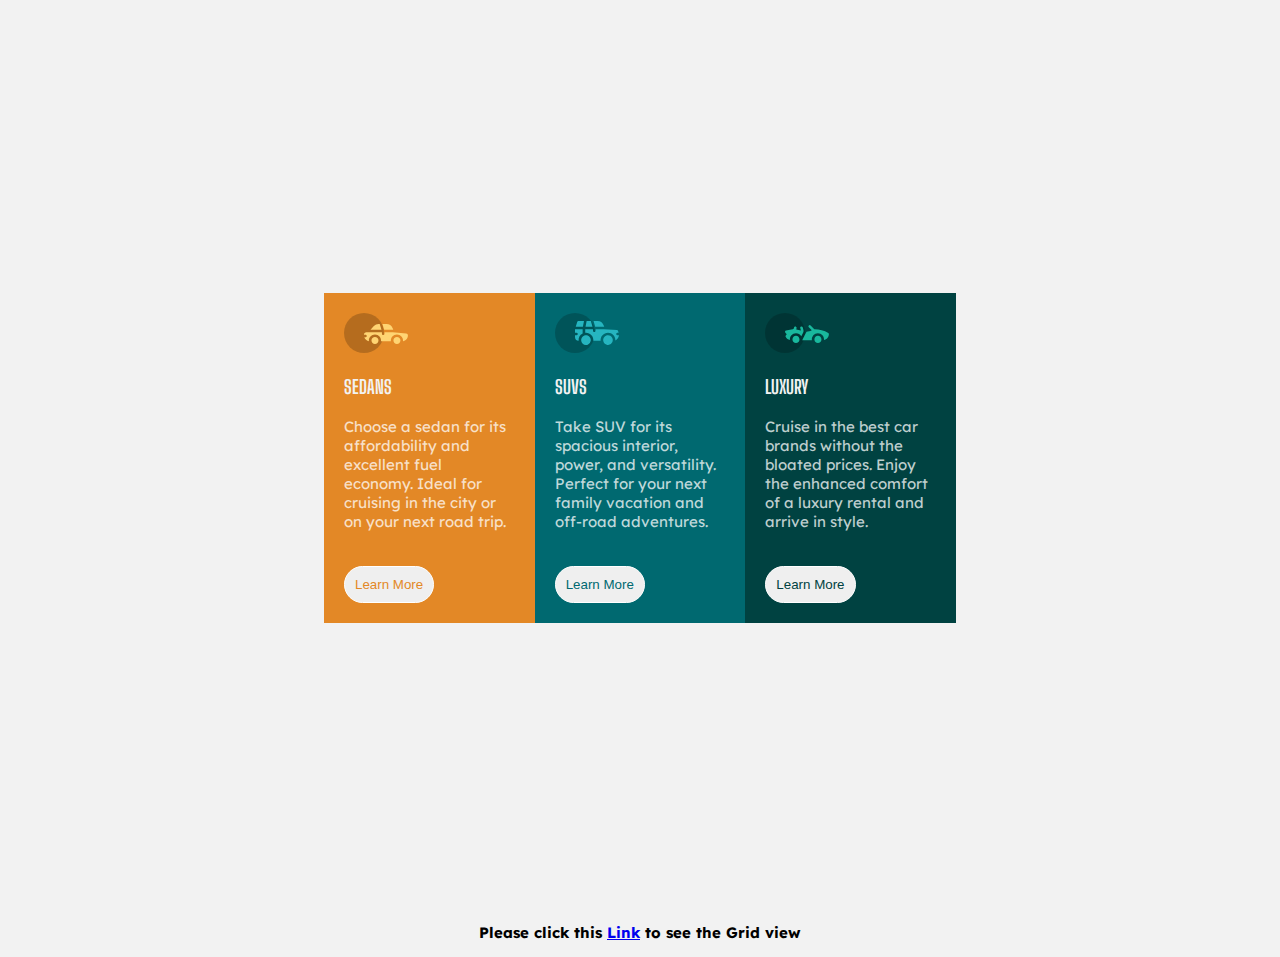
<file: Week-4 Task/Index.html>
<!DOCTYPE html>
<html lang="en">
  <head>
    <meta charset="UTF-8" />
    <meta http-equiv="X-UA-Compatible" content="IE=edge" />
    <meta name="viewport" content="width=device-width, initial-scale=1.0" />
    <title>Card</title>
    <link rel="preconnect" href="https://fonts.googleapis.com">
<link rel="preconnect" href="https://fonts.gstatic.com" crossorigin>
<link href="https://fonts.googleapis.com/css2?family=Lexend+Deca&display=swap" rel="stylesheet">
<link rel="preconnect" href="https://fonts.googleapis.com">
<link rel="preconnect" href="https://fonts.gstatic.com" crossorigin>
<link href="https://fonts.googleapis.com/css2?family=Big+Shoulders+Display:wght@700&display=swap" rel="stylesheet">    
<link rel="stylesheet" href="Index.css" />
    <style>
      footer > p{
        color:black;
        text-align: center;
      }
    </style>
  </head>
  <body>
    
    <main>
    <div class="container">
      <div class="flex cont1">
        <img src="Copy of icon-sedans.svg" alt="" />
        <h3>SEDANS</h3>
        <p>
          Choose a sedan for its affordability and excellent fuel economy. Ideal
          for cruising in the city or on your next road trip.
        </p>
        <button class="btn1">Learn More</button>
      </div>
      <div class="flex cont2">
        <img src="Copy of icon-suvs.svg" alt="" />
        <h3>SUVS</h3>
        <p>
          Take SUV for its spacious interior, power, and versatility. Perfect
          for your next family vacation and off-road adventures.
        </p>
        <button class="btn2">Learn More</button>
      </div>
      <div class="flex cont3">
        <img src="Copy of icon-luxury.svg" alt="" />
        <h3>LUXURY</h3>
        <p>
          Cruise in the best car brands without the bloated prices. Enjoy the
          enhanced comfort of a luxury rental and arrive in style.
        </p>
        <button class="btn3">Learn More</button>
      </div>
    </div>
    </main>
    <footer>
      <p><strong> Please click this <a href="grid.html">Link</a> to see the Grid view </strong></p>
    </footer>
  </body>
</html>
</file>
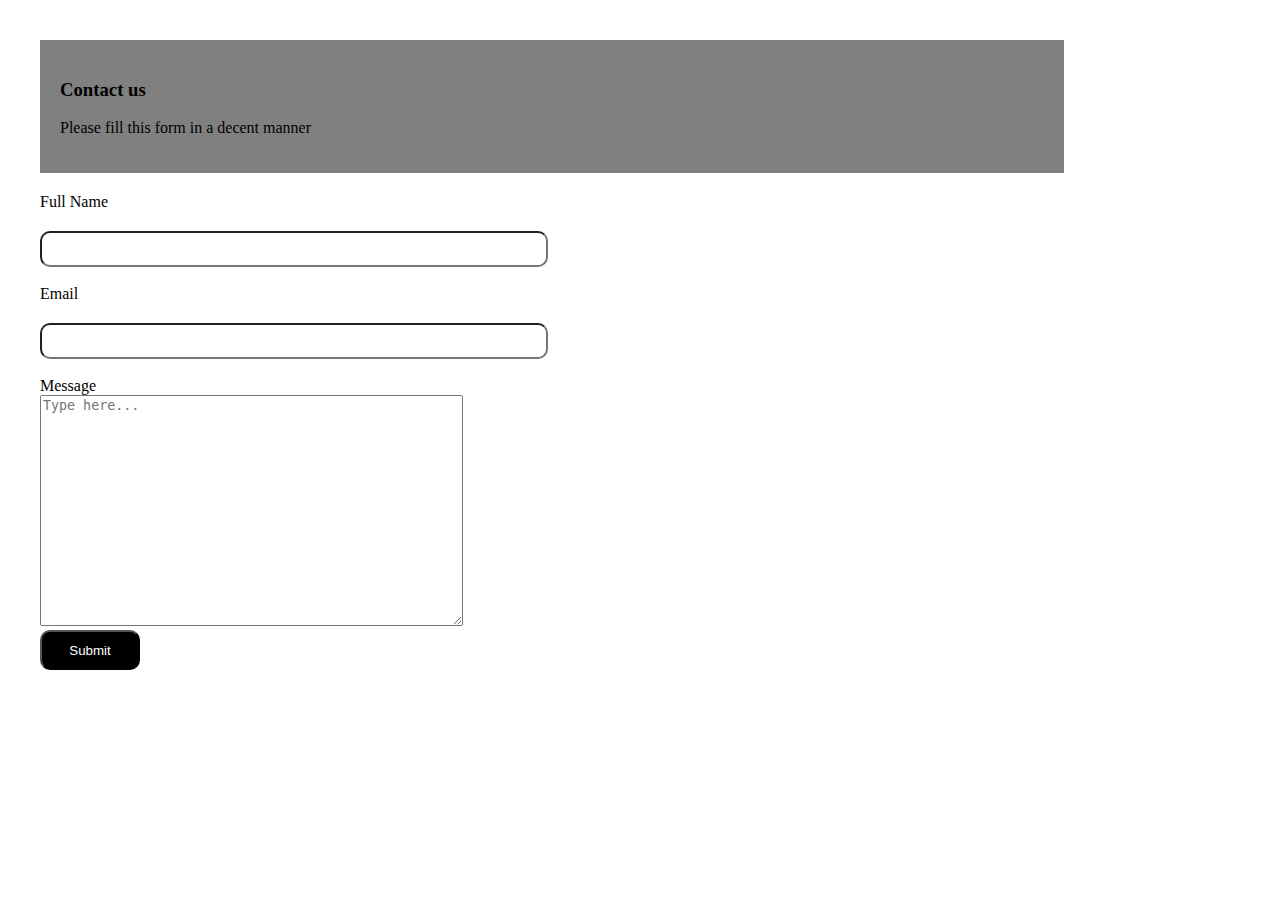
<file: Week-3 Task (A)/contact.html>
<!DOCTYPE html>
<html lang="en">
<head>
    <meta charset="UTF-8">
    <meta http-equiv="X-UA-Compatible" content="IE=edge">
    <meta name="viewport" content="width=device-width, initial-scale=1.0">
    <title>Contact Us</title>
    <link rel="stylesheet" href="contact.css">
</head>
<body>
    <div class="contact">
    <h3>Contact us</h3>
    <p>Please fill this form in a decent manner</p>
    </div>
    <form action="">
        <label for="FullName">Full Name</label><br>
        <input type="text" id="FullName" required><br>
        <br>

        <label for="email">Email</label><br>
        <input type="email" id="email" required><br><br>
        <label for="message">Message</label><br>
        <textarea name="area" id="area" cols="50" rows="15" required placeholder="Type here..."></textarea><br>
        <button type="submit" id="btn">Submit</button>
    </form>
</body>
</html>
</file>
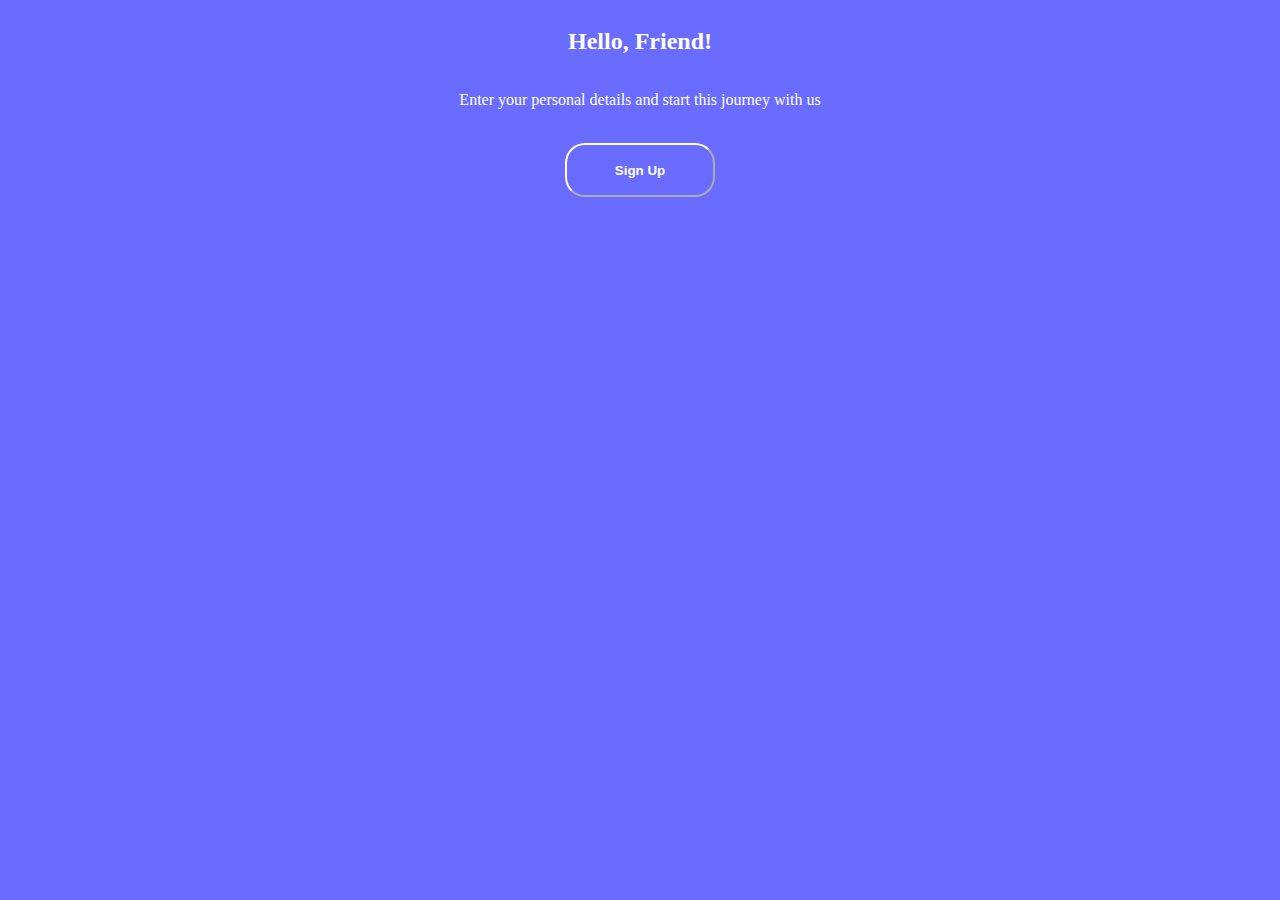
<file: Week-3 Task (B)/Landing.html>
<!DOCTYPE html>
<html lang="en">
  <head>
    <meta charset="UTF-8" />
    <meta http-equiv="X-UA-Compatible" content="IE=edge" />
    <meta name="viewport" content="width=device-width, initial-scale=1.0" />
    <title>Home Page</title>
    <link rel="stylesheet" href="Landing.css" />
  </head>
  <body>
    <div class="container">
      <h2>Hello, Friend!</h2>
      <p>Enter your personal details and start this journey with us</p>
    </div>
    <br />
    <div class="container">
      <a href="registration.html"
        ><button type="button" id="button-1"><h4>Sign Up</h4></button></a
      >
    </div>
  </body>
</html>
</file>
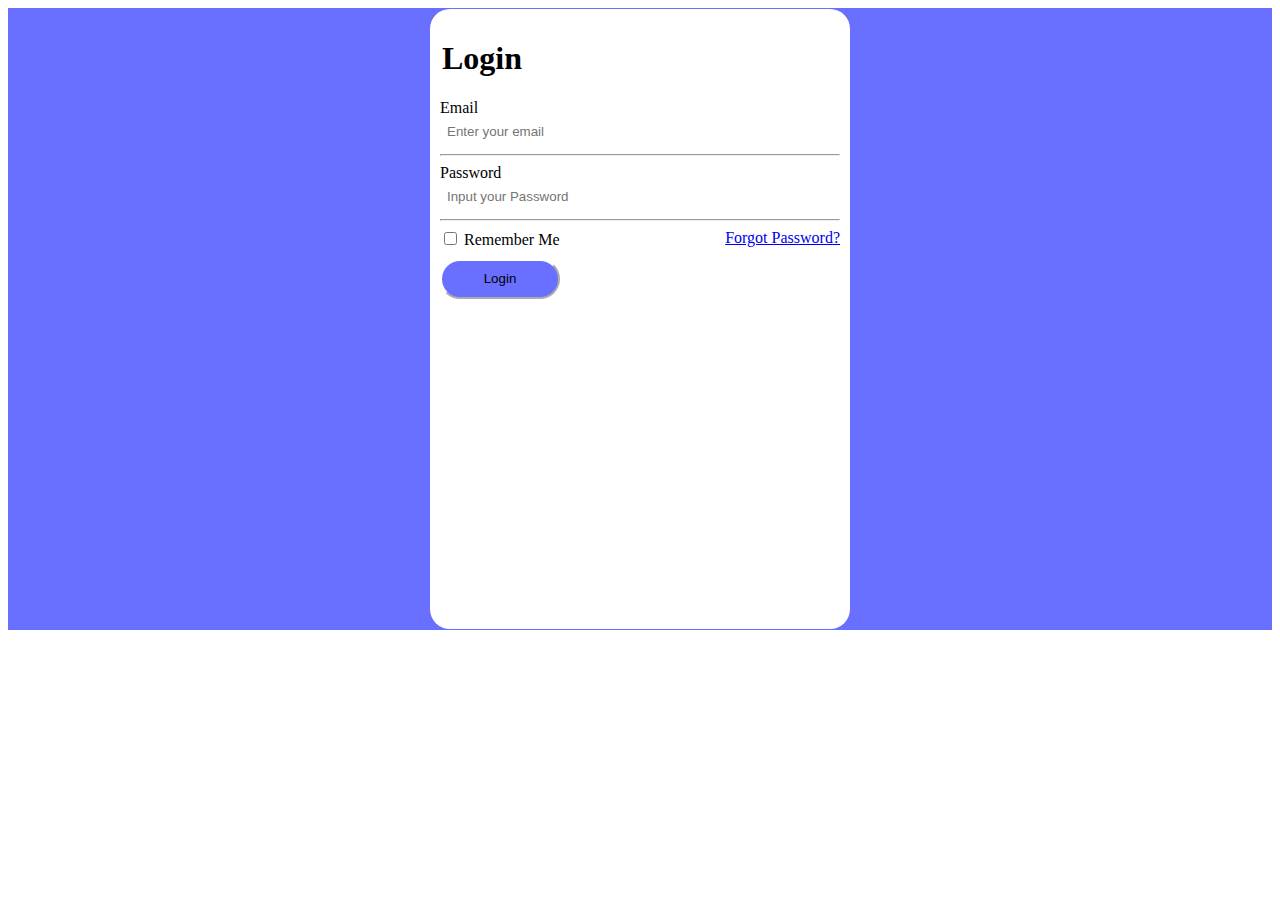
<file: Week-3 Task (B)/login.html>
<!DOCTYPE html>
<html lang="en">
  <head>
    <meta charset="UTF-8" />
    <meta http-equiv="X-UA-Compatible" content="IE=edge" />
    <meta name="viewport" content="width=device-width, initial-scale=1.0" />
    <title>Login</title>
    <link rel="stylesheet" href="login.css" />
  </head>
  <body>
    <div class="container">
      <form action="success-page.html">
        <legend><h1>Login</h1></legend>
        <label for="email">Email</label><br />
        <input
          type="email"
          id="email"
          name="email"
          placeholder="Enter your email"
          required
        /><br />
        <hr />
        <label for="password">Password</label><br />
        <input
          type="password"
          id="password"
          name="password"
          placeholder="Input your Password"
          required
        />
        <br />
        <hr />
        <section>
          <div class="space">
            <input type="checkbox" id="checkbox" name="checkbox" />
            <label for="checkbox">Remember Me</label>
          </div>
          <div class="space">
            <a href="#">Forgot Password?</a>
          </div>
        </section>
        <button type="submit" id="submit">Login</button>
      </form>
    </div>
  </body>
</html>
</file>
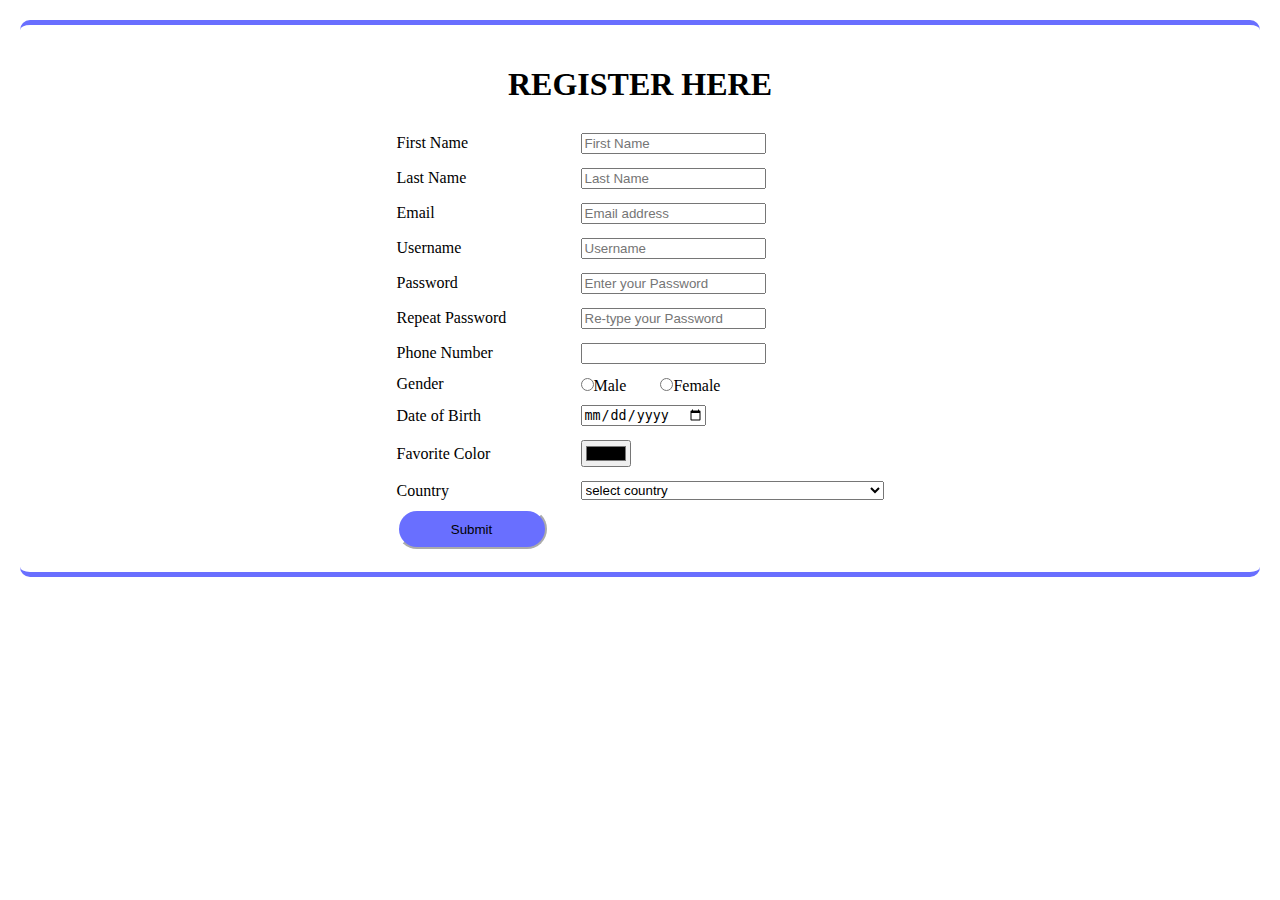
<file: Week-3 Task (B)/registration.html>
<!DOCTYPE html>
<html lang="en">
  <head>
    <meta charset="UTF-8" />
    <meta http-equiv="X-UA-Compatible" content="IE=edge" />
    <meta name="viewport" content="width=device-width, initial-scale=1.0" />
    <title>Registration Page</title>
    <link rel="stylesheet" href="registration.css" />
  </head>
  <body>
    <legend><h1>REGISTER HERE</h1></legend>
    <form action="login.html">
      <table>
        <tr>
          <td><label for="FirstName"> First Name</label></td>
          <td>
            <input
              type="text"
              name="FirstName"
              id="FirstName"
              placeholder="First Name"
              required
            />
          </td>
        </tr>
        <tr>
          <td><label for="LastName">Last Name</label></td>
          <td>
            <input
              type="text"
              name="LastName"
              id="LastName"
              placeholder="Last Name"
              required
            />
          </td>
        </tr>
        <tr>
          <td><label for="email">Email</label></td>
          <td>
            <input
              type="email"
              name="email"
              id="email"
              placeholder="Email address"
              required
            />
          </td>
        </tr>
        <tr>
          <td><label for="Uname">Username</label></td>
          <td>
            <input
              type="text"
              name="Uname"
              id="Uname"
              placeholder="Username"
              required
            />
          </td>
        </tr>
        <tr>
          <td><label for="password">Password</label></td>
          <td>
            <input
              type="password"
              id="password"
              name="password"
              placeholder="Enter your Password"
              required
            />
          </td>
        </tr>
        <tr>
          <td><label for="Re-password">Repeat Password</label></td>
          <td>
            <input
              type="password"
              name="Re-password"
              id="Re-password"
              placeholder="Re-type your Password"
              required
            />
          </td>
        </tr>
        <tr>
          <td><label for="Pnumber">Phone Number</label></td>
          <td>
            <input
              type="tel"
              id="Pnumber"
              name="Pnumber"
              required
              minlength="8"
              maxlength="12"
            />
          </td>
        </tr>
        <tr>
          <td><label for="gender">Gender</label></td>
          <td>
            <input
              type="radio"
              required
              name="gender"
              id="gender"
              value="male"
            />Male
            <input
              type="radio"
              required
              id="gender"
              name="gender"
              value="female"
            />Female
          </td>
        </tr>
        <tr>
          <td><label for="dob">Date of Birth</label></td>
          <td><input type="date" name="dob" id="dob" /></td>
        </tr>
        <tr>
          <td><label for="Fcolor">Favorite Color</label></td>
          <td><input type="color" name="Fcolor" id="Fcolor" /></td>
        </tr>
        <tr>
          <td><label for="country">Country</label></td>
          <td>
            <select name="country" id="country">
              <option>select country</option>
              <option value="AF">Afghanistan</option>
              <option value="AX">Aland Islands</option>
              <option value="AL">Albania</option>
              <option value="DZ">Algeria</option>
              <option value="AS">American Samoa</option>
              <option value="AD">Andorra</option>
              <option value="AO">Angola</option>
              <option value="AI">Anguilla</option>
              <option value="AQ">Antarctica</option>
              <option value="AG">Antigua and Barbuda</option>
              <option value="AR">Argentina</option>
              <option value="AM">Armenia</option>
              <option value="AW">Aruba</option>
              <option value="AU">Australia</option>
              <option value="AT">Austria</option>
              <option value="AZ">Azerbaijan</option>
              <option value="BS">Bahamas</option>
              <option value="BH">Bahrain</option>
              <option value="BD">Bangladesh</option>
              <option value="BB">Barbados</option>
              <option value="BY">Belarus</option>
              <option value="BE">Belgium</option>
              <option value="BZ">Belize</option>
              <option value="BJ">Benin</option>
              <option value="BM">Bermuda</option>
              <option value="BT">Bhutan</option>
              <option value="BO">Bolivia</option>
              <option value="BQ">Bonaire, Sint Eustatius and Saba</option>
              <option value="BA">Bosnia and Herzegovina</option>
              <option value="BW">Botswana</option>
              <option value="BV">Bouvet Island</option>
              <option value="BR">Brazil</option>
              <option value="IO">British Indian Ocean Territory</option>
              <option value="BN">Brunei Darussalam</option>
              <option value="BG">Bulgaria</option>
              <option value="BF">Burkina Faso</option>
              <option value="BI">Burundi</option>
              <option value="KH">Cambodia</option>
              <option value="CM">Cameroon</option>
              <option value="CA">Canada</option>
              <option value="CV">Cape Verde</option>
              <option value="KY">Cayman Islands</option>
              <option value="CF">Central African Republic</option>
              <option value="TD">Chad</option>
              <option value="CL">Chile</option>
              <option value="CN">China</option>
              <option value="CX">Christmas Island</option>
              <option value="CC">Cocos (Keeling) Islands</option>
              <option value="CO">Colombia</option>
              <option value="KM">Comoros</option>
              <option value="CG">Congo</option>
              <option value="CD">
                Congo, Democratic Republic of the Congo
              </option>
              <option value="CK">Cook Islands</option>
              <option value="CR">Costa Rica</option>
              <option value="CI">Cote D'Ivoire</option>
              <option value="HR">Croatia</option>
              <option value="CU">Cuba</option>
              <option value="CW">Curacao</option>
              <option value="CY">Cyprus</option>
              <option value="CZ">Czech Republic</option>
              <option value="DK">Denmark</option>
              <option value="DJ">Djibouti</option>
              <option value="DM">Dominica</option>
              <option value="DO">Dominican Republic</option>
              <option value="EC">Ecuador</option>
              <option value="EG">Egypt</option>
              <option value="SV">El Salvador</option>
              <option value="GQ">Equatorial Guinea</option>
              <option value="ER">Eritrea</option>
              <option value="EE">Estonia</option>
              <option value="ET">Ethiopia</option>
              <option value="FK">Falkland Islands (Malvinas)</option>
              <option value="FO">Faroe Islands</option>
              <option value="FJ">Fiji</option>
              <option value="FI">Finland</option>
              <option value="FR">France</option>
              <option value="GF">French Guiana</option>
              <option value="PF">French Polynesia</option>
              <option value="TF">French Southern Territories</option>
              <option value="GA">Gabon</option>
              <option value="GM">Gambia</option>
              <option value="GE">Georgia</option>
              <option value="DE">Germany</option>
              <option value="GH">Ghana</option>
              <option value="GI">Gibraltar</option>
              <option value="GR">Greece</option>
              <option value="GL">Greenland</option>
              <option value="GD">Grenada</option>
              <option value="GP">Guadeloupe</option>
              <option value="GU">Guam</option>
              <option value="GT">Guatemala</option>
              <option value="GG">Guernsey</option>
              <option value="GN">Guinea</option>
              <option value="GW">Guinea-Bissau</option>
              <option value="GY">Guyana</option>
              <option value="HT">Haiti</option>
              <option value="HM">Heard Island and Mcdonald Islands</option>
              <option value="VA">Holy See (Vatican City State)</option>
              <option value="HN">Honduras</option>
              <option value="HK">Hong Kong</option>
              <option value="HU">Hungary</option>
              <option value="IS">Iceland</option>
              <option value="IN">India</option>
              <option value="ID">Indonesia</option>
              <option value="IR">Iran, Islamic Republic of</option>
              <option value="IQ">Iraq</option>
              <option value="IE">Ireland</option>
              <option value="IM">Isle of Man</option>
              <option value="IL">Israel</option>
              <option value="IT">Italy</option>
              <option value="JM">Jamaica</option>
              <option value="JP">Japan</option>
              <option value="JE">Jersey</option>
              <option value="JO">Jordan</option>
              <option value="KZ">Kazakhstan</option>
              <option value="KE">Kenya</option>
              <option value="KI">Kiribati</option>
              <option value="KP">Korea, Democratic People's Republic of</option>
              <option value="KR">Korea, Republic of</option>
              <option value="XK">Kosovo</option>
              <option value="KW">Kuwait</option>
              <option value="KG">Kyrgyzstan</option>
              <option value="LA">Lao People's Democratic Republic</option>
              <option value="LV">Latvia</option>
              <option value="LB">Lebanon</option>
              <option value="LS">Lesotho</option>
              <option value="LR">Liberia</option>
              <option value="LY">Libyan Arab Jamahiriya</option>
              <option value="LI">Liechtenstein</option>
              <option value="LT">Lithuania</option>
              <option value="LU">Luxembourg</option>
              <option value="MO">Macao</option>
              <option value="MK">
                Macedonia, the Former Yugoslav Republic of
              </option>
              <option value="MG">Madagascar</option>
              <option value="MW">Malawi</option>
              <option value="MY">Malaysia</option>
              <option value="MV">Maldives</option>
              <option value="ML">Mali</option>
              <option value="MT">Malta</option>
              <option value="MH">Marshall Islands</option>
              <option value="MQ">Martinique</option>
              <option value="MR">Mauritania</option>
              <option value="MU">Mauritius</option>
              <option value="YT">Mayotte</option>
              <option value="MX">Mexico</option>
              <option value="FM">Micronesia, Federated States of</option>
              <option value="MD">Moldova, Republic of</option>
              <option value="MC">Monaco</option>
              <option value="MN">Mongolia</option>
              <option value="ME">Montenegro</option>
              <option value="MS">Montserrat</option>
              <option value="MA">Morocco</option>
              <option value="MZ">Mozambique</option>
              <option value="MM">Myanmar</option>
              <option value="NA">Namibia</option>
              <option value="NR">Nauru</option>
              <option value="NP">Nepal</option>
              <option value="NL">Netherlands</option>
              <option value="AN">Netherlands Antilles</option>
              <option value="NC">New Caledonia</option>
              <option value="NZ">New Zealand</option>
              <option value="NI">Nicaragua</option>
              <option value="NE">Niger</option>
              <option value="NG">Nigeria</option>
              <option value="NU">Niue</option>
              <option value="NF">Norfolk Island</option>
              <option value="MP">Northern Mariana Islands</option>
              <option value="NO">Norway</option>
              <option value="OM">Oman</option>
              <option value="PK">Pakistan</option>
              <option value="PW">Palau</option>
              <option value="PS">Palestinian Territory, Occupied</option>
              <option value="PA">Panama</option>
              <option value="PG">Papua New Guinea</option>
              <option value="PY">Paraguay</option>
              <option value="PE">Peru</option>
              <option value="PH">Philippines</option>
              <option value="PN">Pitcairn</option>
              <option value="PL">Poland</option>
              <option value="PT">Portugal</option>
              <option value="PR">Puerto Rico</option>
              <option value="QA">Qatar</option>
              <option value="RE">Reunion</option>
              <option value="RO">Romania</option>
              <option value="RU">Russian Federation</option>
              <option value="RW">Rwanda</option>
              <option value="BL">Saint Barthelemy</option>
              <option value="SH">Saint Helena</option>
              <option value="KN">Saint Kitts and Nevis</option>
              <option value="LC">Saint Lucia</option>
              <option value="MF">Saint Martin</option>
              <option value="PM">Saint Pierre and Miquelon</option>
              <option value="VC">Saint Vincent and the Grenadines</option>
              <option value="WS">Samoa</option>
              <option value="SM">San Marino</option>
              <option value="ST">Sao Tome and Principe</option>
              <option value="SA">Saudi Arabia</option>
              <option value="SN">Senegal</option>
              <option value="RS">Serbia</option>
              <option value="CS">Serbia and Montenegro</option>
              <option value="SC">Seychelles</option>
              <option value="SL">Sierra Leone</option>
              <option value="SG">Singapore</option>
              <option value="SX">Sint Maarten</option>
              <option value="SK">Slovakia</option>
              <option value="SI">Slovenia</option>
              <option value="SB">Solomon Islands</option>
              <option value="SO">Somalia</option>
              <option value="ZA">South Africa</option>
              <option value="GS">
                South Georgia and the South Sandwich Islands
              </option>
              <option value="SS">South Sudan</option>
              <option value="ES">Spain</option>
              <option value="LK">Sri Lanka</option>
              <option value="SD">Sudan</option>
              <option value="SR">Suriname</option>
              <option value="SJ">Svalbard and Jan Mayen</option>
              <option value="SZ">Swaziland</option>
              <option value="SE">Sweden</option>
              <option value="CH">Switzerland</option>
              <option value="SY">Syrian Arab Republic</option>
              <option value="TW">Taiwan, Province of China</option>
              <option value="TJ">Tajikistan</option>
              <option value="TZ">Tanzania, United Republic of</option>
              <option value="TH">Thailand</option>
              <option value="TL">Timor-Leste</option>
              <option value="TG">Togo</option>
              <option value="TK">Tokelau</option>
              <option value="TO">Tonga</option>
              <option value="TT">Trinidad and Tobago</option>
              <option value="TN">Tunisia</option>
              <option value="TR">Turkey</option>
              <option value="TM">Turkmenistan</option>
              <option value="TC">Turks and Caicos Islands</option>
              <option value="TV">Tuvalu</option>
              <option value="UG">Uganda</option>
              <option value="UA">Ukraine</option>
              <option value="AE">United Arab Emirates</option>
              <option value="GB">United Kingdom</option>
              <option value="US">United States</option>
              <option value="UM">United States Minor Outlying Islands</option>
              <option value="UY">Uruguay</option>
              <option value="UZ">Uzbekistan</option>
              <option value="VU">Vanuatu</option>
              <option value="VE">Venezuela</option>
              <option value="VN">Viet Nam</option>
              <option value="VG">Virgin Islands, British</option>
              <option value="VI">Virgin Islands, U.s.</option>
              <option value="WF">Wallis and Futuna</option>
              <option value="EH">Western Sahara</option>
              <option value="YE">Yemen</option>
              <option value="ZM">Zambia</option>
              <option value="ZW">Zimbabwe</option>
            </select>
          </td>
        </tr>
        <tr>
          <td>
            <button type="submit" value="Submit" name="submit" id="submit">
              Submit
            </button>
          </td>
        </tr>
      </table>
    </form>
  </body>
</html>
</file>
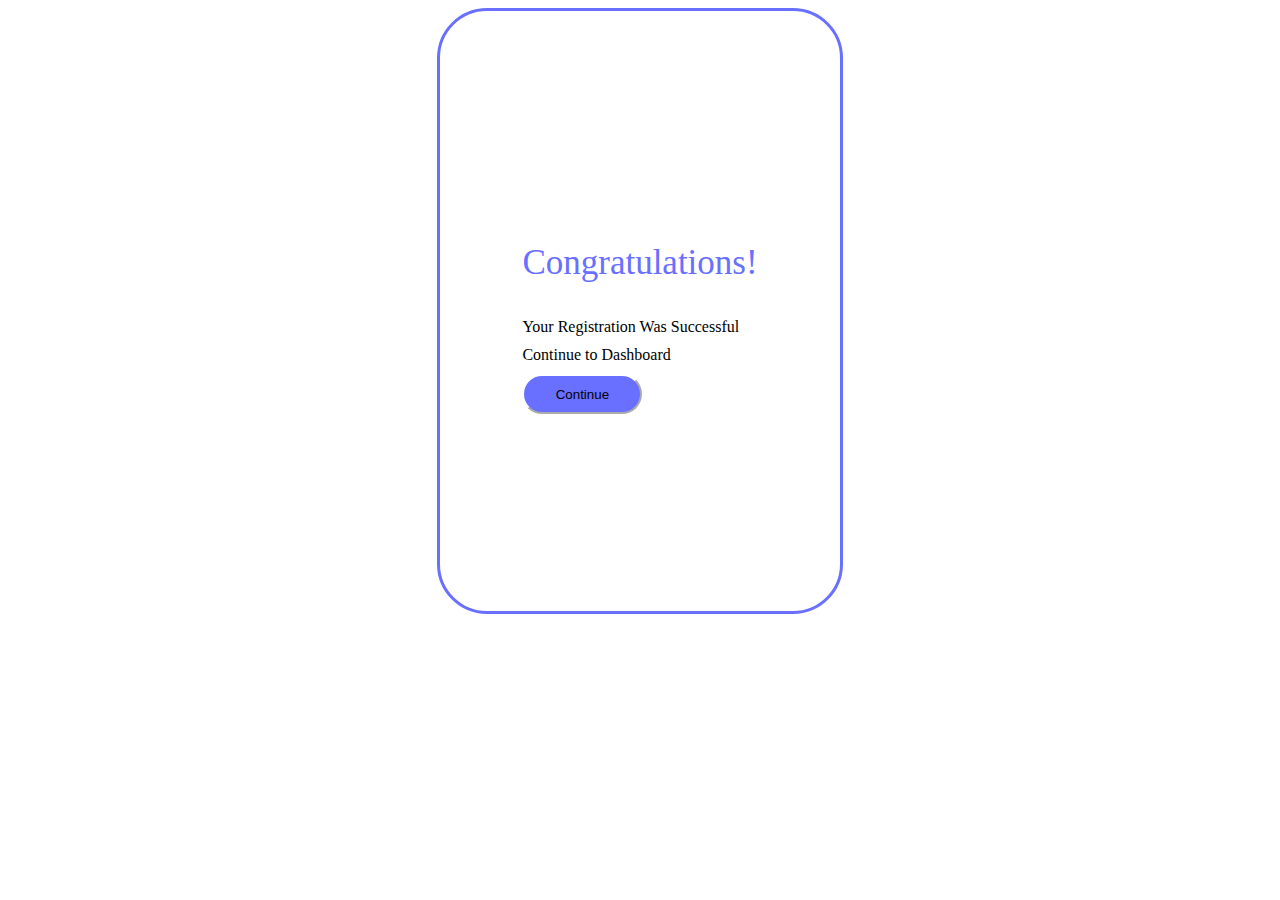
<file: Week-3 Task (B)/success-page.html>
<!DOCTYPE html>
<html lang="en">
  <head>
    <meta charset="UTF-8" />
    <meta http-equiv="X-UA-Compatible" content="IE=edge" />
    <meta name="viewport" content="width=device-width, initial-scale=1.0" />
    <title>Success</title>
    <link rel="stylesheet" href="success-page.css" />
  </head>
  <body>
    <div class="container">
      <p class="p1">Congratulations!</p>
      <p class="p2">Your Registration Was Successful</p>
      <p class="p2">Continue to Dashboard</p>
      <a href="#"
        ><button type="button" id="btn" value="dashboard">Continue</button></a
      >
    </div>
  </body>
</html>
</file>
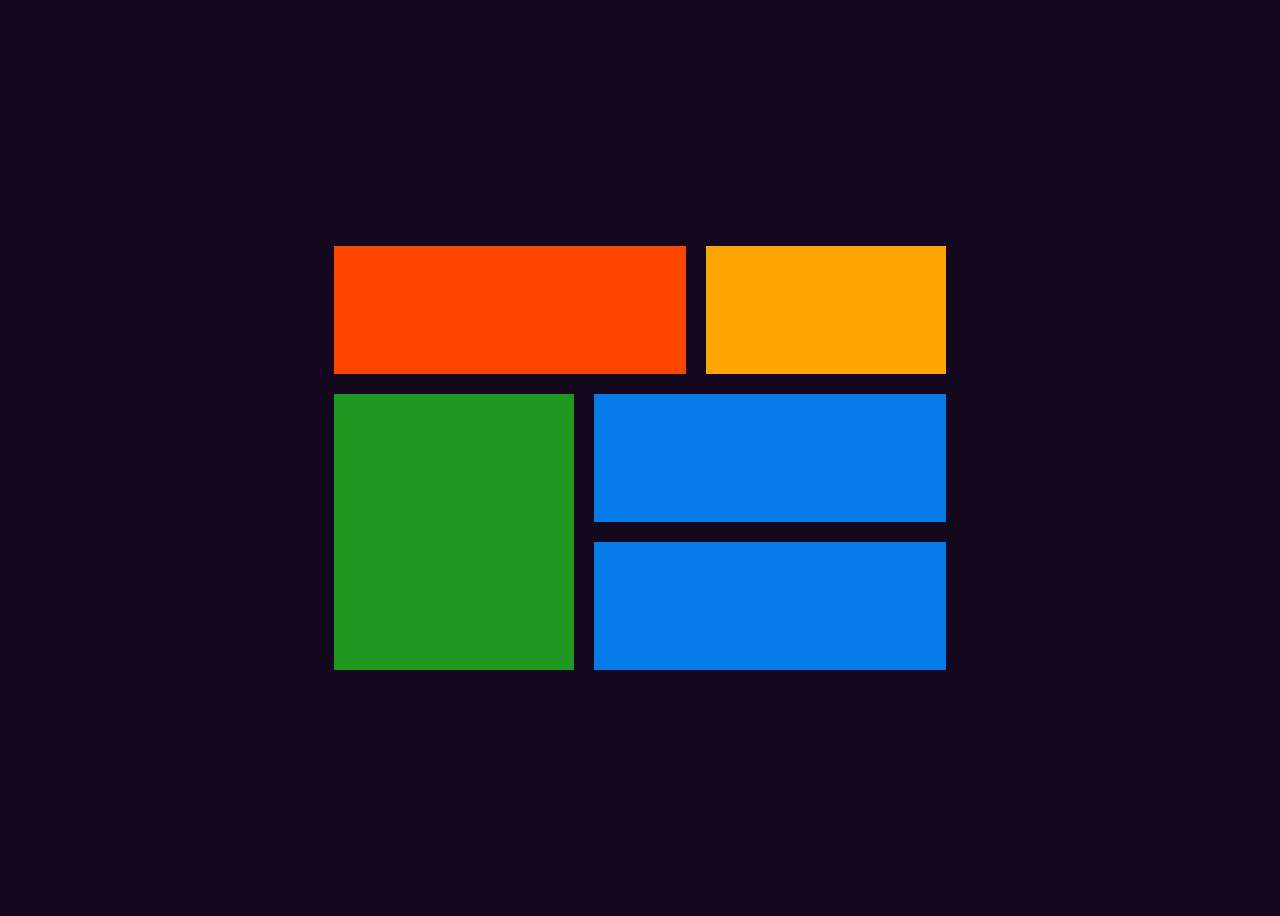
<file: Week-4 Task/grid.html>
<!DOCTYPE html>
<html lang="en">
  <head>
    <meta charset="UTF-8" />
    <meta http-equiv="X-UA-Compatible" content="IE=edge" />
    <meta name="viewport" content="width=device-width, initial-scale=1.0" />
    <title>Grid-layout</title>
    <link rel="stylesheet" href="grid.css" />
  </head>
  <body>
    <main>
      <div class="item-a"></div>
      <div class="item-b"></div>
      <div class="item-c"></div>
      <div class="item-d"></div>
      <div class="item-e"></div>
    </main>
  </body>
</html>
</file>
<file: Week-4 Task/Index.css>
body {
  background-color: hsl(0, 0%, 95%);
}

main {
  display: flex;
  min-height: 100vh;
}

p {
  font-size: 15px;
  color: hsla(0, 0%, 100%, 0.75);
  font-family: 'Lexend Deca', sans-serif;
}


h3 {
  font-family: 'Big Shoulders Display', cursive;
  color: hsl(0, 0%, 95%);
}

.container {
  width: 50%;
  display: flex;
  margin: auto;
}

.cont1 {
  background-color: hsl(31, 77%, 52%);
  padding: 20px;
  width: 33.3%;
}

.cont2 {
  background-color: hsl(184, 100%, 22%);
  padding: 20px;
  width: 33.3%;
}

.cont3 {
  background-color: hsl(179, 100%, 13%);
  padding: 20px;
  width: 33.3%;
}

button {
  margin-top: 20px;
  padding: 10px;
  border-radius: 20px;
  border: 1px solid white;
  color: hsl(0, 0%, 95%);
}

.btn1 {
  color: hsl(31, 77%, 52%);
}

.btn1:hover {
  color: white;
  background-color: hsl(31, 77%, 52%);
  cursor: pointer;
}

.btn2 {
  color: hsl(184, 100%, 22%);
}

.btn2:hover {
  color: white;
  background-color: hsl(184, 100%, 22%);
  cursor: pointer;
}

.btn3 {
  color: hsl(179, 100%, 13%);
}

.btn3:hover {
  color: white;
  background-color: hsl(179, 100%, 13%);
  cursor: pointer;
}
</file>
<file: Week-3 Task (A)/contact.css>
body{
width:80%;
margin: 40px;
}

.contact{
    background-color: grey;
    padding: 20px;
    margin-bottom: 20px;
}

input{
    margin-top: 20px;
    width: 100%;
    max-width: 500px;
    height: 30px;
    border-radius: 10px;
}
 #btn{
    background-color: black;
    color: white;
    border-radius: 10px;
    height: 40px;
    width: 100px;
 }
</file>
<file: Week-3 Task (B)/Landing.css>
*{
    padding:none ;
}
body{
    background-color: #696cff;
    color:white;
    text-align: center;
}

#button-1{
    background-color: #696cff;
    color:white;
    border-radius: 20px;
    width:150px;
    border-color: white;
    padding: 0;
}

#button-1:hover{
    background-color: rgb(120, 106, 106);
}

.container{
    display:grid;
    place-content: center;
}
</file>
<file: Week-3 Task (B)/login.css>
.container{
    display: grid;
    place-content: center;
    background-color: #696fff;
    width:100%;
    }

section{
    display: flex;
    justify-content: space-between;
}

form{
    width: 400px;
    height: 600px;
    background-color: white;
    border: none;
    border-radius: 20px;
    margin: 1px;
    padding: 10px;
}

input{
    border:none;
padding: 7px;
}

#submit{
    margin-top: 10px;
    height: 40px;
    width: 120px;
    background-color: #696fff;
    border-color: white;
    border-radius: 20px;
}
</file>
<file: Week-3 Task (B)/registration.css>
body{
    margin: 20px;
    border-top: 5px solid #696fff;
    border-bottom: 5px solid #696fff;
    border-radius: 10px;
    padding: 20px 0px 20px 0px;
}

form{
    display: grid;
    place-content: center;
    width: 100%;
}

legend{
    text-align: center;
}

input, select{
    margin:5px 0px 5px 30px;
}

#submit{
    background-color: #696fff;
    border-radius: 20px;
    border-color: white;
    height: 40px;
    width: 150px;
}
</file>
<file: Week-3 Task (B)/success-page.css>
body{
    background-color:white;
}

.container{
    display: grid;
    place-content: center;
    margin: auto;
    background-color: white;
    box-sizing: content-box;
    height:600px;
    width: 400px;
    border-radius: 50px;
    border: #696fff solid;
}

.p1{
    font-size: 35px;
    text-align: center;
    color:#696fff;    
}

.p2{
margin: 0 0 10px 0;
}

#btn{
    background-color: #696fff;
    border-color: white;
    border-radius: 20px;
    height:40px;
    width: 120px;
}
</file>
<file: Week-4 Task/grid.css>
body {
  background-color: rgb(20, 8, 31);
  display: grid;
  height: 100vh;
}

main {
  display: grid;
  grid-template-areas:
    "a a b"
    "c d d"
    "c e e";
  width: 50%;
  margin: auto;
}

main div {
  padding: 4em;
  margin: 10px;
}

.item-a {
  background-color: orangered;
  grid-area: a;
}

.item-b {
  background-color: orange;
  grid-area: b;
}

.item-c {
  background-color: rgb(32, 151, 32);
  grid-area: c;
}

.item-d {
  background-color: rgb(5, 123, 234);
  grid-area: d;
}

.item-e {
  background-color: rgb(5, 123, 234);
  grid-area: e;
}
</file>
